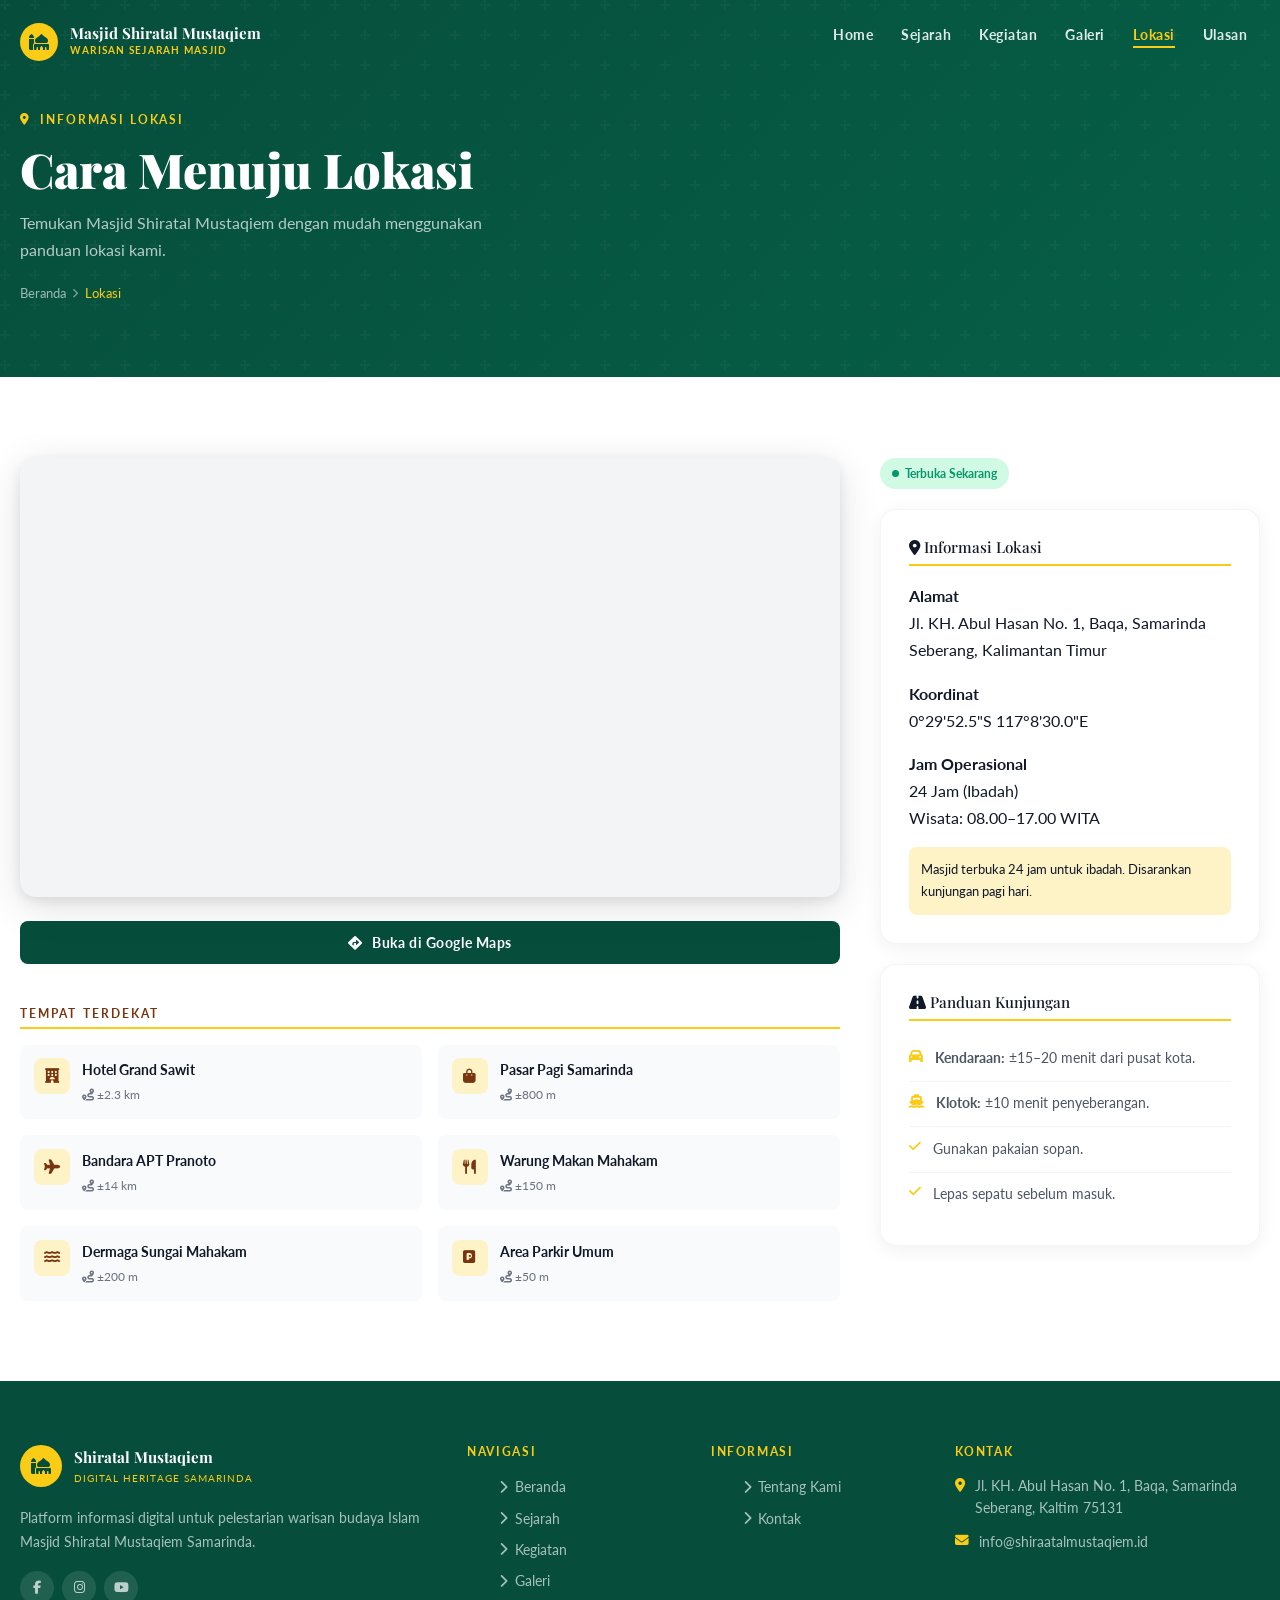
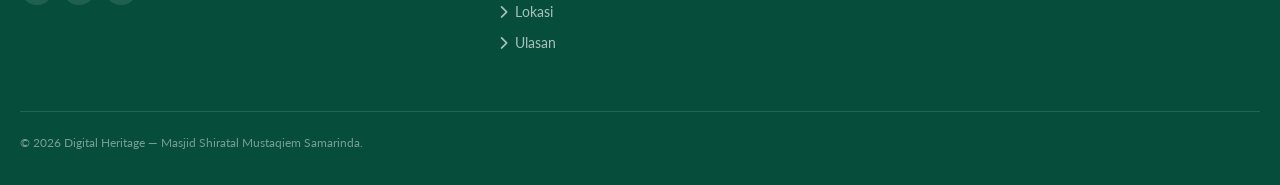
<file: view/lokasi.html>
<!DOCTYPE html>
<html lang="id">
<head>
  <meta charset="UTF-8" />
  <meta name="viewport" content="width=device-width, initial-scale=1.0" />
  <title>Lokasi — Masjid Shiratal Mustaqiem Samarinda</title>
  <link rel="icon" href="../assets/images/favicon.png">
  <link href="https://cdn.jsdelivr.net/npm/bootstrap@5.3.3/dist/css/bootstrap.min.css" rel="stylesheet">
  <link rel="stylesheet" href="../assets/css/publik.css" />
  <link rel="stylesheet" href="../assets/css/lokasi.css" />
  <link rel="stylesheet" href="https://cdnjs.cloudflare.com/ajax/libs/font-awesome/6.5.0/css/all.min.css" />
</head>
<body>
  <nav id="navbar" class="scrolled">
    <div class="nav-inner">
      <a href="index.html" class="nav-brand">
        <div class="nav-brand-icon"><i class="fas fa-mosque"></i></div>
        <div class="nav-brand-text">
          <span class="nav-brand-main">Masjid Shiratal Mustaqiem</span>
          <span class="nav-brand-sub">Warisan Sejarah Masjid</span>
        </div>
      </a>
      <ul class="nav-menu">
        <li><a href="index.html">Home</a></li>
        <li><a href="sejarah.html">Sejarah</a></li>
        <li><a href="kegiatan.html">Kegiatan</a></li>
        <li><a href="galeri.html">Galeri</a></li>
        <li><a href="lokasi.html" class="active">Lokasi</a></li>
        <li><a href="ulasan.html">Ulasan</a></li>
      </ul>
      <button class="nav-toggler" id="nav-toggler" aria-label="Buka menu" aria-expanded="false">
        <span></span><span></span><span></span>
      </button>
    </div>
  </nav>

  <div class="nav-drawer" id="nav-drawer" role="dialog" aria-modal="true">
    <button class="nav-drawer-close" id="nav-drawer-close" aria-label="Tutup menu"><i class="fas fa-times"></i></button>
    <a href="index.html">Home</a>
    <a href="sejarah.html">Sejarah</a>
    <a href="kegiatan.html">Kegiatan</a>
    <a href="galeri.html">Galeri</a>
    <a href="lokasi.html" class="active">Lokasi</a>
    <a href="ulasan.html">Ulasan</a>
  </div>

  <header class="page-header">
    <div class="container page-header-content">
      <div class="page-header-eyebrow"><i class="fas fa-map-marker-alt"></i> Informasi Lokasi</div>
      <h1 class="page-header-title">Cara Menuju Lokasi</h1>
      <p class="page-header-subtitle">Temukan Masjid Shiratal Mustaqiem dengan mudah menggunakan panduan lokasi kami.</p>
      <nav class="breadcrumb">
        <a href="index.html">Beranda</a>
        <i class="fas fa-chevron-right"></i>
        <span class="current">Lokasi</span>
      </nav>
    </div>
  </header>

  <section class="lokasi-page">
    <div class="container">
      <div class="lokasi-grid fade-up">

        <div>
          <div class="map-container">
            <iframe
              src="https://www.google.com/maps?q=Masjid%20Shirathal%20Mustaqiem%20Samarinda&output=embed"
              allowfullscreen
              loading="lazy"
              referrerpolicy="no-referrer-when-downgrade"
              title="Lokasi Masjid Shiratal Mustaqiem"
            ></iframe>
          </div>

          <div style="margin-top:1.5rem; display:flex; gap:1rem;">
            <a
              href="https://maps.google.com/?q=Masjid+Shiratal+Mustaqiem+Samarinda"
              target="_blank"
              rel="noopener"
              class="btn btn-emerald"
              style="flex:1; justify-content:center;"
            >
              <i class="fas fa-directions"></i> Buka di Google Maps
            </a>
          </div>

          <div style="margin-top:2.5rem;">
            <div class="section-label" style="display:block; margin-bottom:1rem;">Tempat Terdekat</div>
            <div class="nearby-grid">
              <div class="nearby-item">
                <div class="nearby-icon"><i class="fas fa-hotel"></i></div>
                <div>
                  <div class="nearby-name">Hotel Grand Sawit</div>
                  <div class="nearby-dist"><i class="fas fa-route"></i> ±2.3 km</div>
                </div>
              </div>
              <div class="nearby-item">
                <div class="nearby-icon"><i class="fas fa-shopping-bag"></i></div>
                <div>
                  <div class="nearby-name">Pasar Pagi Samarinda</div>
                  <div class="nearby-dist"><i class="fas fa-route"></i> ±800 m</div>
                </div>
              </div>
              <div class="nearby-item">
                <div class="nearby-icon"><i class="fas fa-plane"></i></div>
                <div>
                  <div class="nearby-name">Bandara APT Pranoto</div>
                  <div class="nearby-dist"><i class="fas fa-route"></i> ±14 km</div>
                </div>
              </div>
              <div class="nearby-item">
                <div class="nearby-icon"><i class="fas fa-utensils"></i></div>
                <div>
                  <div class="nearby-name">Warung Makan Mahakam</div>
                  <div class="nearby-dist"><i class="fas fa-route"></i> ±150 m</div>
                </div>
              </div>
              <div class="nearby-item">
                <div class="nearby-icon"><i class="fas fa-water"></i></div>
                <div>
                  <div class="nearby-name">Dermaga Sungai Mahakam</div>
                  <div class="nearby-dist"><i class="fas fa-route"></i> ±200 m</div>
                </div>
              </div>
              <div class="nearby-item">
                <div class="nearby-icon"><i class="fas fa-parking"></i></div>
                <div>
                  <div class="nearby-name">Area Parkir Umum</div>
                  <div class="nearby-dist"><i class="fas fa-route"></i> ±50 m</div>
                </div>
              </div>
            </div>
          </div>
        </div>

        <div>
          <div style="margin-bottom:1.25rem;">
            <span class="open-now">Terbuka Sekarang</span>
          </div>

          <div class="lokasi-info-card big-card">
            <h3><i class="fas fa-map-marker-alt"></i> Informasi Lokasi</h3>

            <div class="info-block">
              <strong>Alamat</strong>
              <p>Jl. KH. Abul Hasan No. 1, Baqa, Samarinda Seberang, Kalimantan Timur</p>
            </div>

            <div class="info-block">
              <strong>Koordinat</strong>
              <p>0°29'52.5"S 117°8'30.0"E</p>
            </div>

            <div class="info-block">
              <strong>Jam Operasional</strong>
              <p>24 Jam (Ibadah)<br>Wisata: 08.00–17.00 WITA</p>
            </div>

            <div class="info-note">
              Masjid terbuka 24 jam untuk ibadah. Disarankan kunjungan pagi hari.
            </div>
          </div>

          <div class="lokasi-info-card big-card">
            <h3><i class="fas fa-road"></i> Panduan Kunjungan</h3>

            <div class="akses-item">
              <i class="fas fa-car"></i>
              <span><strong>Kendaraan:</strong> ±15–20 menit dari pusat kota.</span>
            </div>

            <div class="akses-item">
              <i class="fas fa-ship"></i>
              <span><strong>Klotok:</strong> ±10 menit penyeberangan.</span>
            </div>

            <div class="akses-item">
              <i class="fas fa-check"></i>
              <span>Gunakan pakaian sopan.</span>
            </div>

            <div class="akses-item">
              <i class="fas fa-check"></i>
              <span>Lepas sepatu sebelum masuk.</span>
            </div>
          </div>
        </div>

      </div>
    </div>
  </section>

  <footer>
    <div class="container">
      <div class="footer-grid">
        <div class="footer-brand">
          <div class="footer-logo">
            <div class="footer-logo-icon"><i class="fas fa-mosque"></i></div>
            <div>
              <div class="footer-logo-text">Shiratal Mustaqiem</div>
              <div class="footer-logo-sub">Digital Heritage Samarinda</div>
            </div>
          </div>
          <p class="footer-desc">Platform informasi digital untuk pelestarian warisan budaya Islam Masjid Shiratal Mustaqiem Samarinda.</p>
          <div class="footer-social">
            <a href="#"><i class="fab fa-facebook-f"></i></a>
            <a href="#"><i class="fab fa-instagram"></i></a>
            <a href="#"><i class="fab fa-youtube"></i></a>
          </div>
        </div>
        <div class="footer-col">
          <h4>Navigasi</h4>
          <ul class="footer-links">
            <li><a href="index.html"><i class="fas fa-chevron-right"></i> Beranda</a></li>
            <li><a href="sejarah.html"><i class="fas fa-chevron-right"></i> Sejarah</a></li>
            <li><a href="kegiatan.html"><i class="fas fa-chevron-right"></i> Kegiatan</a></li>
            <li><a href="galeri.html"><i class="fas fa-chevron-right"></i> Galeri</a></li>
            <li><a href="lokasi.html"><i class="fas fa-chevron-right"></i> Lokasi</a></li>
            <li><a href="ulasan.html"><i class="fas fa-chevron-right"></i> Ulasan</a></li>
          </ul>
        </div>
        <div class="footer-col">
          <h4>Informasi</h4>
          <ul class="footer-links">
            <li><a href="#"><i class="fas fa-chevron-right"></i> Tentang Kami</a></li>
            <li><a href="#"><i class="fas fa-chevron-right"></i> Kontak</a></li>
          </ul>
        </div>
        <div class="footer-col">
          <h4>Kontak</h4>
          <div class="footer-contact-item">
            <i class="fas fa-map-marker-alt"></i>
            <span>Jl. KH. Abul Hasan No. 1, Baqa, Samarinda Seberang, Kaltim 75131</span>
          </div>
          <div class="footer-contact-item">
            <i class="fas fa-envelope"></i>
            <span>info@shiraatalmustaqiem.id</span>
          </div>
        </div>
      </div>
      <div class="footer-divider"></div>
      <div class="footer-bottom">
        <span>&copy; 2026 Digital Heritage — Masjid Shiratal Mustaqiem Samarinda.</span>
      </div>
    </div>
  </footer>

  <button id="back-to-top" title="Kembali ke atas"><i class="fas fa-chevron-up"></i></button>
  <script src="../assets/script/script.js"></script>
</body>
</html>
</file>
<file: assets/css/publik.css>
@import url('https://fonts.googleapis.com/css2?family=Playfair+Display:ital,wght@0,400;0,500;0,600;0,700;0,900;1,400;1,700&family=Lato:wght@300;400;700&display=swap');

:root {
  --gold:          #FACC15;
  --gold-dark:     #E5B800;
  --gold-light:    #FEF3C7;
  --emerald:       #064E3B;
  --emerald-mid:   #065F46;
  --emerald-light: #D1FAE5;
  --brown:         #78350F;
  --brown-light:   #92400E;
  --white:         #FFFFFF;
  --off-white:     #F9FAFB;
  --gray-100:      #F3F4F6;
  --gray-200:      #E5E7EB;
  --gray-300:      #D1D5DB;
  --gray-400:      #9CA3AF;
  --gray-500:      #6B7280;
  --gray-600:      #4B5563;
  --gray-700:      #374151;
  --gray-900:      #111827;
  --font-display:  'Playfair Display', Georgia, serif;
  --font-body:     'Lato', sans-serif;
  --shadow-sm:     0 1px 3px rgba(0,0,0,0.08), 0 1px 2px rgba(0,0,0,0.06);
  --shadow-md:     0 4px 16px rgba(0,0,0,0.10), 0 2px 6px rgba(0,0,0,0.06);
  --shadow-lg:     0 10px 40px rgba(0,0,0,0.12), 0 4px 12px rgba(0,0,0,0.08);
  --shadow-xl:     0 20px 60px rgba(0,0,0,0.15);
  --radius:        8px;
  --radius-lg:     16px;
  --transition:    0.3s ease;
}

*, *::before, *::after { box-sizing: border-box; margin: 0; padding: 0; }
html { scroll-behavior: smooth; font-size: 16px; }
body {
  font-family: var(--font-body);
  color: var(--gray-900);
  background: var(--white);
  line-height: 1.7;
  overflow-x: hidden;
}
img { max-width: 100%; height: auto; display: block; }
a   { text-decoration: none; color: inherit; }
ul  { list-style: none; }
h1, h2, h3, h4, h5 { font-family: var(--font-display); line-height: 1.25; }

.section-label {
  display: inline-block;
  font-family: var(--font-body);
  font-size: 0.72rem;
  font-weight: 700;
  letter-spacing: 0.18em;
  text-transform: uppercase;
  color: var(--brown);
  border-bottom: 2px solid var(--gold);
  padding-bottom: 3px;
  margin-bottom: 1rem;
}

.section-title {
  font-size: clamp(1.6rem, 4vw, 2.4rem);
  font-weight: 700;
  color: var(--emerald);
  margin-bottom: 1rem;
  line-height: 1.2;
}

.section-subtitle {
  font-size: 1rem;
  color: var(--gray-500);
  max-width: 600px;
  line-height: 1.8;
}

.container {
  width: 100%;
  max-width: 1280px;
  margin: 0 auto;
  padding: 0 1.25rem;
}

.section { padding: 5rem 0; }
.section-header { margin-bottom: 3rem; }
.section-header.centered { text-align: center; }
.section-header.centered .section-subtitle { margin: 0 auto; }

#navbar {
  position: fixed;
  top: 0; left: 0; right: 0;
  z-index: 1000;
  padding: 1.25rem 0;
  transition: var(--transition);
  background: transparent;
}

#navbar.scrolled {
  background: rgba(6, 78, 59, 0.97);
  backdrop-filter: blur(12px);
  padding: 0.75rem 0;
  box-shadow: 0 2px 30px rgba(0,0,0,0.2);
}

.nav-inner {
  max-width: 1280px;
  margin: 0 auto;
  padding: 0 1.25rem;
  display: flex;
  align-items: center;
  justify-content: space-between;
}

.nav-brand {
  display: flex;
  align-items: center;
  gap: 0.75rem;
  flex-shrink: 0;
}

.nav-brand-icon {
  width: 38px; height: 38px;
  background: var(--gold);
  border-radius: 50%;
  display: flex; align-items: center; justify-content: center;
  font-size: 1rem;
  color: var(--emerald);
  flex-shrink: 0;
}

.nav-brand-text { display: flex; flex-direction: column; }

.nav-brand-main {
  font-family: var(--font-display);
  font-size: 0.95rem;
  font-weight: 700;
  color: var(--white);
  line-height: 1.2;
}

.nav-brand-sub {
  font-size: 0.65rem;
  color: var(--gold);
  letter-spacing: 0.12em;
  text-transform: uppercase;
  font-weight: 700;
}

.nav-menu {
  display: flex;
  align-items: center;
  gap: 0.15rem;
}

.nav-menu a {
  font-size: 0.85rem;
  font-weight: 700;
  letter-spacing: 0.04em;
  color: rgba(255,255,255,0.88);
  padding: 0.45rem 0.8rem;
  border-radius: var(--radius);
  transition: var(--transition);
  position: relative;
  white-space: nowrap;
}

.nav-menu a::after {
  content: '';
  position: absolute;
  bottom: 2px; left: 50%; right: 50%;
  height: 2px;
  background: var(--gold);
  transition: var(--transition);
}

.nav-menu a:hover { color: var(--gold); }
.nav-menu a:hover::after,
.nav-menu a.active::after { left: 0.8rem; right: 0.8rem; }
.nav-menu a.active { color: var(--gold); }

.nav-toggler {
  display: none;
  flex-direction: column;
  justify-content: space-between;
  width: 28px; height: 20px;
  background: none;
  border: none;
  cursor: pointer;
  padding: 0;
  z-index: 1100;
}

.nav-toggler span {
  display: block;
  height: 2px;
  background: var(--white);
  border-radius: 2px;
  transition: var(--transition);
  transform-origin: center;
}

.nav-toggler.open span:nth-child(1) { transform: translateY(9px) rotate(45deg); }
.nav-toggler.open span:nth-child(2) { opacity: 0; transform: scaleX(0); }
.nav-toggler.open span:nth-child(3) { transform: translateY(-9px) rotate(-45deg); }

.nav-drawer {
  display: none;
  position: fixed;
  top: 0; left: 0; right: 0; bottom: 0;
  background: rgba(6,78,59,0.98);
  z-index: 1050;
  flex-direction: column;
  align-items: center;
  justify-content: center;
  gap: 0.5rem;
  padding: 2rem;
  backdrop-filter: blur(16px);
}

.nav-drawer.open { display: flex; }

.nav-drawer a {
  font-family: var(--font-display);
  font-size: 1.5rem;
  font-weight: 700;
  color: rgba(255,255,255,0.85);
  padding: 0.75rem 2rem;
  border-radius: var(--radius);
  transition: var(--transition);
  text-align: center;
  width: 100%;
  max-width: 280px;
}

.nav-drawer a:hover,
.nav-drawer a.active {
  color: var(--gold);
  background: rgba(255,255,255,0.06);
}

.nav-drawer-close {
  position: absolute;
  top: 1.25rem; right: 1.25rem;
  background: rgba(255,255,255,0.1);
  border: none;
  color: var(--white);
  width: 40px; height: 40px;
  border-radius: 50%;
  display: flex; align-items: center; justify-content: center;
  font-size: 1.1rem;
  cursor: pointer;
}

.btn {
  display: inline-flex;
  align-items: center;
  gap: 0.6rem;
  padding: 0.7rem 1.5rem;
  border-radius: var(--radius);
  font-family: var(--font-body);
  font-size: 0.875rem;
  font-weight: 700;
  letter-spacing: 0.04em;
  cursor: pointer;
  transition: var(--transition);
  border: none;
  white-space: nowrap;
}

.btn-primary { background: var(--gold); color: var(--emerald); }
.btn-primary:hover {
  background: var(--gold-dark);
  transform: translateY(-2px);
  box-shadow: 0 8px 24px rgba(250,204,21,0.35);
  color: var(--emerald);
}

.btn-outline {
  background: transparent;
  border: 2px solid rgba(255,255,255,0.6);
  color: var(--white);
}
.btn-outline:hover { border-color: var(--gold); color: var(--gold); transform: translateY(-2px); }

.btn-outline-light {
  background: transparent;
  border: 2px solid #0f4c3a;
  color: #0f4c3a;
}
.btn-outline-light:hover {
  transform: translateY(-2px);
  box-shadow: 0 4px 12px rgba(0,0,0,0.1);
}

.btn-emerald { background: var(--emerald); color: var(--white); }
.btn-emerald:hover {
  background: var(--emerald-mid);
  transform: translateY(-2px);
  box-shadow: var(--shadow-md);
  color: var(--white);
}

.page-header {
  padding-top: 110px;
  padding-bottom: 3.5rem;
  background: linear-gradient(135deg, var(--emerald) 0%, var(--emerald-mid) 100%);
  position: relative;
  overflow: hidden;
}

.page-header::before {
  content: '';
  position: absolute;
  inset: 0;
  background: url("data:image/svg+xml,%3Csvg width='60' height='60' viewBox='0 0 60 60' xmlns='http://www.w3.org/2000/svg'%3E%3Cg fill='none' fill-rule='evenodd'%3E%3Cg fill='%23ffffff' fill-opacity='0.03'%3E%3Cpath d='M36 34v-4h-2v4h-4v2h4v4h2v-4h4v-2h-4zm0-30V0h-2v4h-4v2h4v4h2V6h4V4h-4zM6 34v-4H4v4H0v2h4v4h2v-4h4v-2H6zM6 4V0H4v4H0v2h4v4h2V6h4V4H6z'/%3E%3C/g%3E%3C/g%3E%3C/svg%3E");
}

.page-header-content  { position: relative; z-index: 1; }
.page-header-eyebrow  { font-size: 0.72rem; font-weight: 700; letter-spacing: 0.16em; text-transform: uppercase; color: var(--gold); margin-bottom: 0.6rem; display: flex; align-items: center; gap: 0.6rem; }
.page-header-title    { font-size: clamp(1.8rem, 5vw, 3rem); font-weight: 900; color: var(--white); margin-bottom: 0.6rem; }
.page-header-subtitle { font-size: 1rem; color: rgba(255,255,255,0.7); max-width: 520px; }
.breadcrumb           { display: flex; align-items: center; flex-wrap: wrap; gap: 0.4rem; font-size: 0.8rem; color: rgba(255,255,255,0.5); margin-top: 1.25rem; }
.breadcrumb a         { color: rgba(255,255,255,0.6); transition: var(--transition); }
.breadcrumb a:hover   { color: var(--gold); }
.breadcrumb i         { font-size: 0.6rem; }
.breadcrumb .current  { color: var(--gold); }

footer { background: var(--emerald); color: rgba(255,255,255,0.8); padding: 4rem 0 2rem; }

.footer-grid { display: grid; grid-template-columns: 2fr 1fr 1fr 1.5fr; gap: 2.5rem; margin-bottom: 2.5rem; }

.footer-logo { display: flex; align-items: center; gap: 0.75rem; margin-bottom: 1.1rem; }
.footer-logo-icon { width: 42px; height: 42px; background: var(--gold); border-radius: 50%; display: flex; align-items: center; justify-content: center; color: var(--emerald); font-size: 1rem; }
.footer-logo-text { font-family: var(--font-display); font-size: 0.95rem; font-weight: 700; color: var(--white); }
.footer-logo-sub  { font-size: 0.65rem; color: var(--gold); letter-spacing: 0.1em; text-transform: uppercase; }

.footer-desc { font-size: 0.85rem; line-height: 1.8; color: rgba(255,255,255,0.65); }

.footer-social { display: flex; gap: 0.5rem; margin-top: 1rem; }
.footer-social a {
  width: 34px; height: 34px;
  background: rgba(255,255,255,0.1);
  border-radius: 50%;
  display: flex; align-items: center; justify-content: center;
  font-size: 0.82rem;
  color: rgba(255,255,255,0.7);
  transition: var(--transition);
}
.footer-social a:hover { background: var(--gold); color: var(--emerald); }

.footer-col h4 { font-family: var(--font-body); font-size: 0.72rem; font-weight: 700; letter-spacing: 0.14em; text-transform: uppercase; color: var(--gold); margin-bottom: 1.1rem; }

.footer-links { display: flex; flex-direction: column; gap: 0.5rem; }
.footer-links a { font-size: 0.85rem; color: rgba(255,255,255,0.65); transition: var(--transition); display: flex; align-items: center; gap: 0.4rem; }
.footer-links a:hover { color: var(--gold); padding-left: 4px; }

.footer-contact-item { display: flex; gap: 0.65rem; margin-bottom: 0.75rem; align-items: flex-start; }
.footer-contact-item i    { color: var(--gold); margin-top: 0.15rem; flex-shrink: 0; font-size: 0.85rem; }
.footer-contact-item span { font-size: 0.85rem; color: rgba(255,255,255,0.65); line-height: 1.6; }

.footer-divider { height: 1px; background: rgba(255,255,255,0.12); margin-bottom: 1.25rem; }
.footer-bottom  { display: flex; justify-content: space-between; align-items: center; flex-wrap: wrap; gap: 0.5rem; font-size: 0.78rem; color: rgba(255,255,255,0.45); }

.filter-btn {
  padding: 0.45rem 1.1rem;
  border-radius: 50px;
  font-size: 0.82rem;
  font-weight: 700;
  cursor: pointer;
  border: 2px solid var(--gray-200);
  background: var(--white);
  color: var(--gray-500);
  transition: var(--transition);
}
.filter-btn:hover,
.filter-btn.active {
  background: var(--emerald);
  border-color: var(--emerald);
  color: var(--white);
}

.fade-up { opacity: 0; transform: translateY(28px); transition: opacity 0.6s ease, transform 0.6s ease; }
.fade-up.visible { opacity: 1; transform: translateY(0); }
.fade-up:nth-child(2) { transition-delay: 0.1s; }
.fade-up:nth-child(3) { transition-delay: 0.2s; }
.fade-up:nth-child(4) { transition-delay: 0.3s; }

#back-to-top {
  position: fixed;
  bottom: 1.5rem; right: 1.5rem;
  z-index: 999;
  width: 42px; height: 42px;
  background: var(--emerald);
  color: var(--white);
  border-radius: 50%;
  display: flex; align-items: center; justify-content: center;
  font-size: 1rem;
  cursor: pointer;
  opacity: 0;
  transform: translateY(20px);
  transition: var(--transition);
  border: none;
  box-shadow: var(--shadow-md);
}
#back-to-top.visible { opacity: 1; transform: translateY(0); }
#back-to-top:hover   { background: var(--gold); color: var(--emerald); }

.text-center { text-align: center; }
.mt-2 { margin-top: 2rem; }
.mt-3 { margin-top: 3rem; }
.divider { height: 1px; background: var(--gray-200); max-width: 1280px; margin: 0 auto; }
.section-view-all { text-align: center; margin-top: 2.5rem; }

@media (max-width: 1199px) {
  .footer-grid { grid-template-columns: 1fr 1fr; gap: 2rem; }
}

@media (max-width: 991px) {
  .nav-menu    { display: none; }
  .nav-toggler { display: flex; }
}

@media (max-width: 767px) {
  .container { padding: 0 1rem; }
  .section   { padding: 3.5rem 0; }
  .page-header-title { font-size: clamp(1.5rem, 6vw, 2rem); }
  .footer-grid   { grid-template-columns: 1fr; gap: 1.75rem; }
  .footer-bottom { flex-direction: column; text-align: center; }
  .nav-drawer a  { font-size: 1.25rem; }
  .quote-strip-icon { display: none; }
}

@media (max-width: 575px) {
  html { font-size: 15px; }
  .btn { font-size: 0.85rem; padding: 0.65rem 1.2rem; }
  .footer-bottom { font-size: 0.72rem; }
}
</file>
<file: assets/css/lokasi.css>
.lokasi-page { padding: 5rem 0; }

.lokasi-grid {
  display: grid;
  grid-template-columns: 1fr 380px;
  gap: 2.5rem;
  align-items: start;
}

.map-container {
  border-radius: var(--radius-lg);
  overflow: hidden;
  box-shadow: var(--shadow-lg);
  height: 440px;
  background: var(--gray-100);
  position: relative;
}
.map-container iframe { width: 100%; height: 100%; border: none;}

.lokasi-info-card {
  background: var(--white);
  border-radius: var(--radius-lg);
  padding: 1.75rem;
  box-shadow: 0 4px 18px rgba(0,0,0,0.06);
  border: 1px solid rgba(0,0,0,0.04);
  margin-bottom: 1.25rem;
  transition:  0.25s ease;
}

.big-card h3 {
  font-size: 1rem;
  margin-bottom: 1.2rem;
}

.info-block {
  margin-bottom: 1rem;
}

.info-note {
  margin-top: 1rem;
  padding: 0.75rem;
  background: var(--gold-light);
  border-radius: var(--radius);
  font-size: 0.8rem;
}

.lokasi-info-card:hover {
  transform: translateY(-4px);
}

.lokasi-info-card h3 {
  font-size: 0.95rem;
  color: var(--gray-900);
  margin-bottom: 1rem;
  border-bottom: 2px solid var(--gold);
  padding-bottom: 0.45rem;
}

.operasional-item {
  display: flex;
  justify-content: space-between;
  align-items: center;
  padding: 0.6rem 0;
  border-bottom: 1px solid var(--gray-100);
  font-size: 0.85rem;
}
.operasional-item:last-child { border-bottom: none; }
.operasional-item .day  { color: var(--gray-700); font-weight: 600; }
.operasional-item .time { color: var(--emerald);  font-weight: 700; }

.akses-item {
  display: flex;
  gap: 0.75rem;
  padding: 0.7rem 0;
  border-bottom: 1px solid var(--gray-100);
  align-items: flex-start;
  font-size: 0.85rem;
}
.akses-item:last-child { border-bottom: none; }
.akses-item i    { color: var(--gold); margin-top: 0.1rem; flex-shrink: 0; }
.akses-item span { color: var(--gray-600); line-height: 1.6; }

.open-now {
  display: inline-flex;
  align-items: center;
  gap: 0.4rem;
  font-size: 0.78rem;
  font-weight: 700;
  color: #059669;
  background: #D1FAE5;
  padding: 0.3rem 0.75rem;
  border-radius: 50px;
}
.open-now::before {
  content: '';
  width: 7px; height: 7px;
  background: #059669;
  border-radius: 50%;
  animation: blink 1.5s ease infinite;
}
@keyframes blink {
  0%, 100% { opacity: 1; }
  50%       { opacity: 0.3; }
}

.transport-grid {
  display: grid;
  grid-template-columns: repeat(3, 1fr);
  gap: 1.25rem;
  margin-top: 2rem;
}

.transport-card {
  background: var(--white);
  border-radius: var(--radius-lg);
  padding: 1.5rem;
  box-shadow: var(--shadow-md);
  text-align: center;
  transition: var(--transition);
  border-bottom: 3px solid transparent;
}
.transport-card:hover {
  transform: translateY(-4px);
  box-shadow: var(--shadow-lg);
  border-bottom-color: var(--gold);
}

.transport-icon {
  width: 52px; height: 52px;
  background: var(--emerald-light);
  border-radius: 50%;
  display: flex; align-items: center; justify-content: center;
  margin: 0 auto 1rem;
  font-size: 1.25rem;
  color: var(--emerald);
}

.transport-card h3 { font-size: 0.95rem; color: var(--gray-900); margin-bottom: 0.5rem; }
.transport-card p  { font-size: 0.82rem; color: var(--gray-500); line-height: 1.6; }

.nearby-grid {
  display: grid;
  grid-template-columns: repeat(2, 1fr);
  gap: 1rem;
  margin-top: 1rem;
}

.nearby-item {
  display: flex;
  gap: 0.75rem;
  padding: 0.85rem;
  background: var(--off-white);
  border-radius: var(--radius);
  align-items: flex-start;
  transition: 0.25s ease;
}

.nearby-item:hover {
  transform: translateY(-3px);
  background: rgba(6,78,59,0.06);
}

.nearby-icon {
  width: 36px; height: 36px;
  background: var(--gold-light);
  border-radius: var(--radius);
  display: flex; align-items: center; justify-content: center;
  font-size: 0.9rem;
  color: var(--brown);
  flex-shrink: 0;
}

.nearby-name { font-size: 0.875rem; font-weight: 700; color: var(--gray-900); }
.nearby-dist { font-size: 0.75rem; color: var(--gray-500); margin-top: 0.2rem; }

.tips-list {
  display: flex;
  flex-direction: column;
  gap: 0.75rem;
}

.tips-item {
  display: flex;
  gap: 0.75rem;
  align-items: flex-start;
  font-size: 0.875rem;
  color: var(--gray-700);
  line-height: 1.6;
}
.tips-item i { color: var(--gold); margin-top: 0.15rem; flex-shrink: 0; }

@media (max-width: 1199px) {
  .lokasi-grid { grid-template-columns: 1fr 340px; }
}

@media (max-width: 991px) {
  .lokasi-grid   { grid-template-columns: 1fr; }
  .map-container { height: 360px; }
  .transport-grid { grid-template-columns: 1fr 1fr; }
}

@media (max-width: 767px) {
  .lokasi-page   { padding: 3rem 0; }
  .transport-grid { grid-template-columns: 1fr; }
  .nearby-grid   { grid-template-columns: 1fr; }
  .lokasi-info-card { padding: 1.25rem; }
}
</file>
